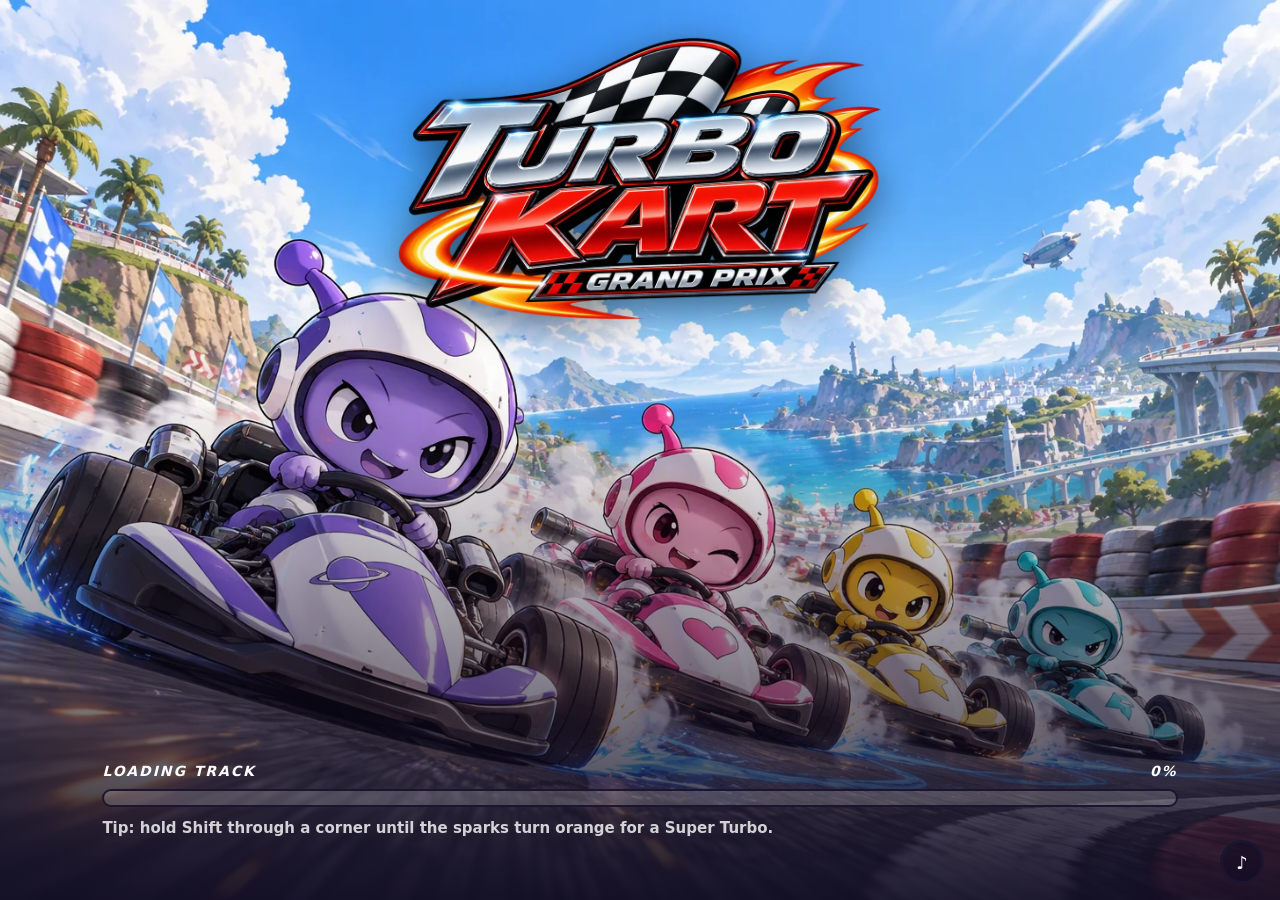
<file: index.html>
<!DOCTYPE html>
<html lang="en">
<head>
  <meta charset="UTF-8" />
  <meta http-equiv="refresh" content="0; url=./kart/" />
  <title>Turbo Kart</title>
  <link rel="canonical" href="./kart/" />
</head>
<body>
  <p><a href="./kart/">Open Turbo Kart</a></p>
</body>
</html>
</file>
